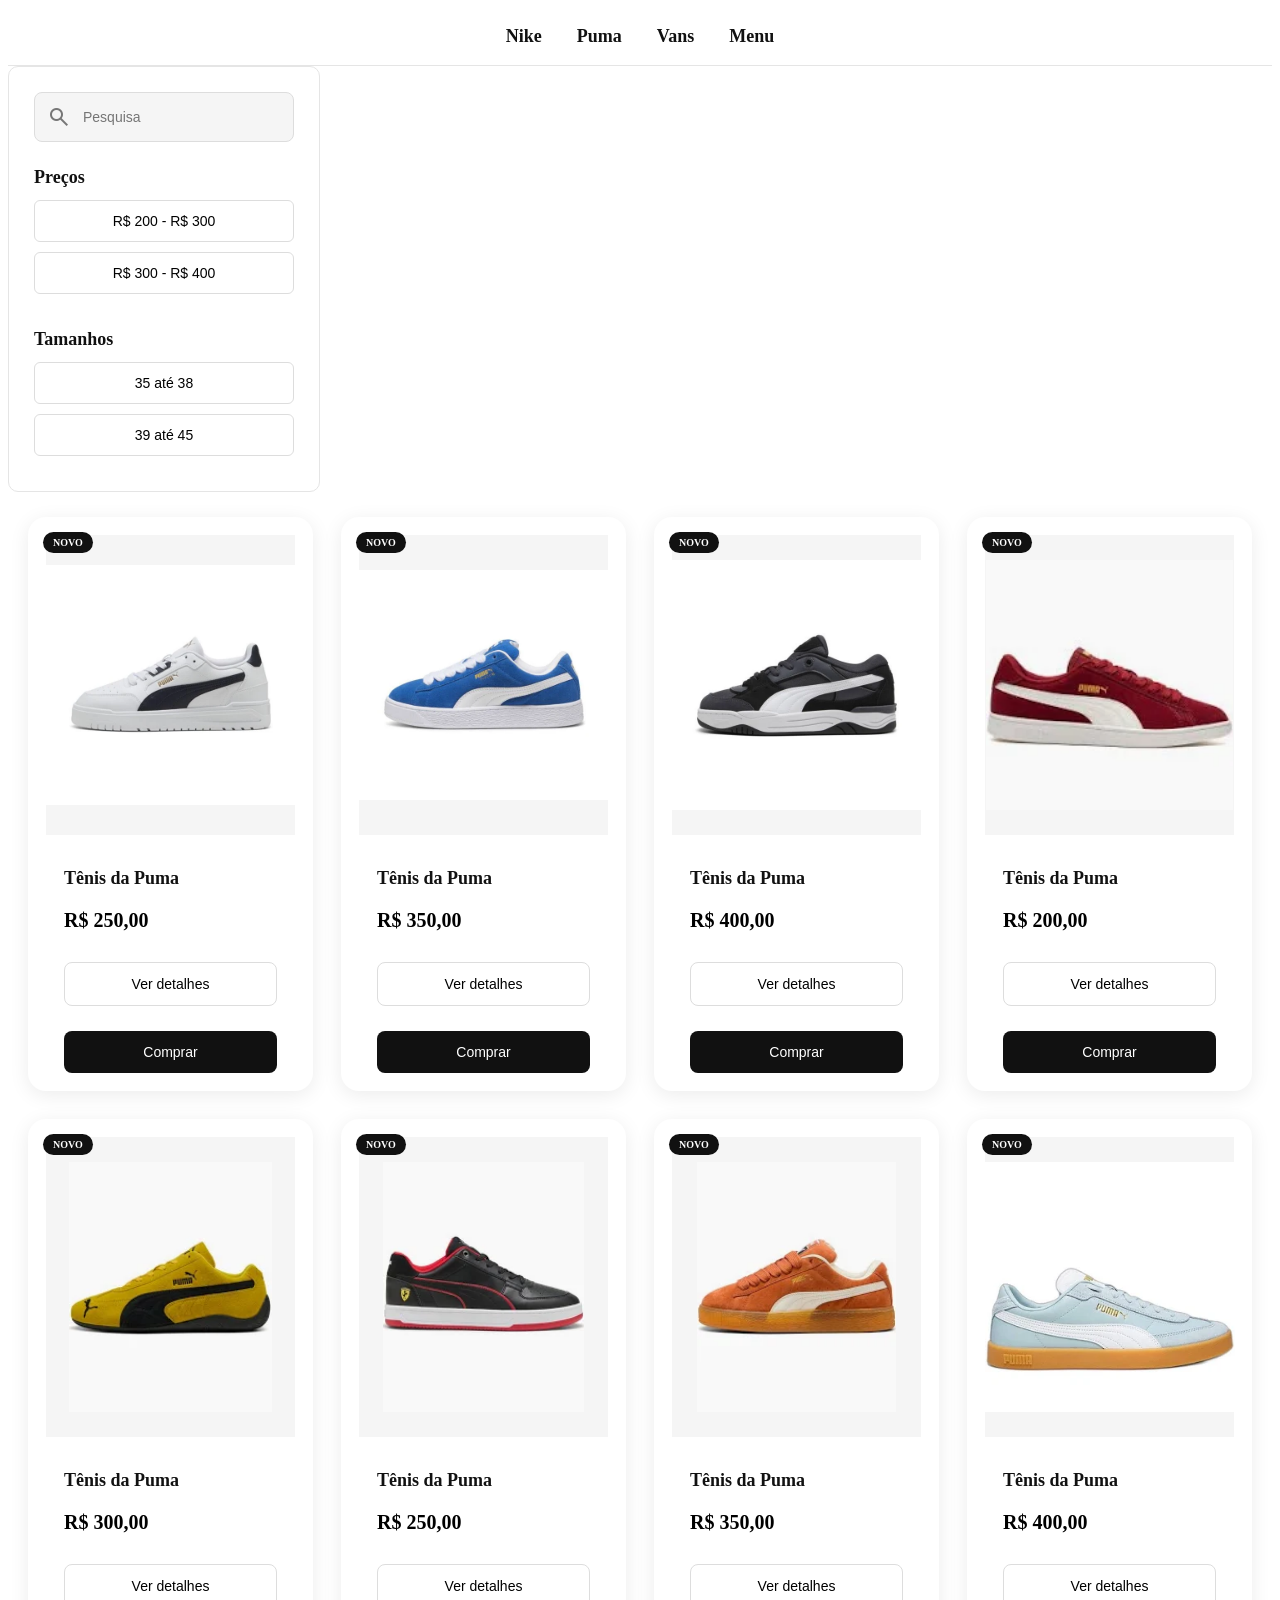
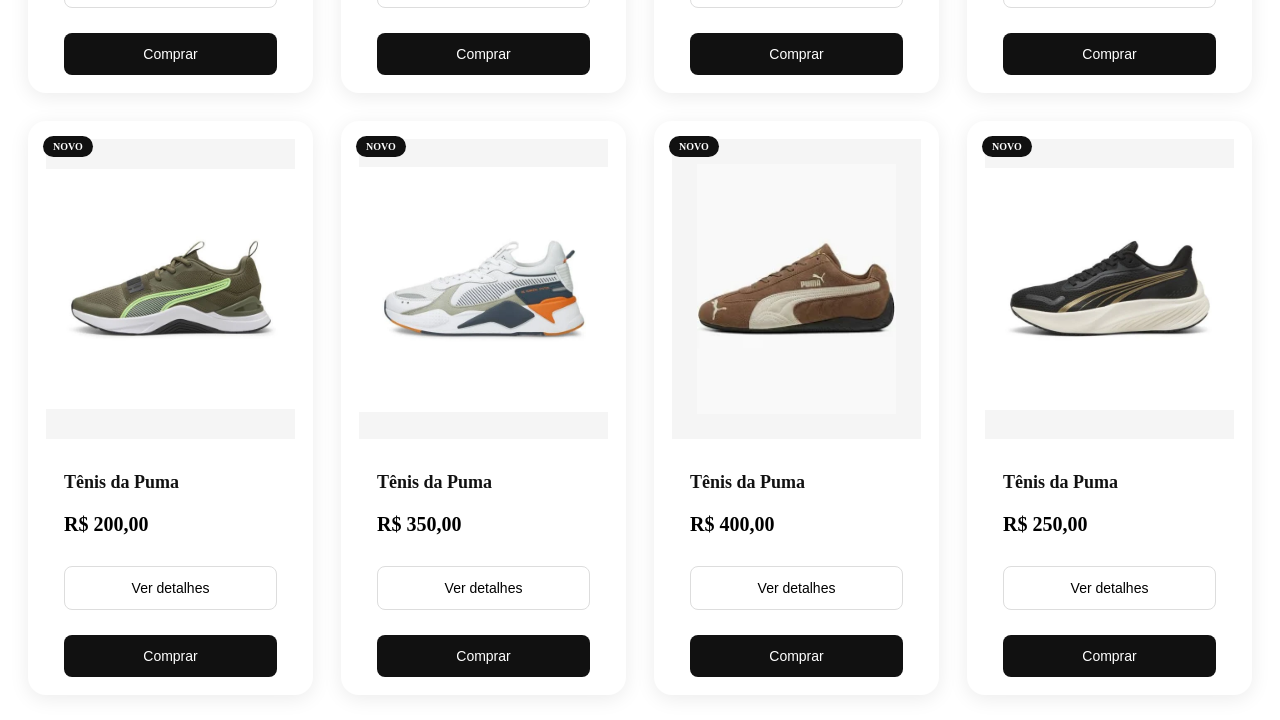
<file: puma.html>
<!DOCTYPE html>
<html lang="pt-br">
<head>
    <meta charset="UTF-8">
    <meta name="viewport" content="width=device-width, initial-scale=1.0">
    <link rel="stylesheet" href="tenis.css">
    <link rel="stylesheet" href="https://fonts.googleapis.com/css2?family=Material+Symbols+Outlined:opsz,wght,FILL,GRAD@24,400,0,0&icon_names=search" />
    <title>Puma</title>
</head>
<body>

     <nav id="filtros-tenis">
        <a href="nike.html">Nike</a>
        <a href="puma.html">Puma</a>
        <a href="vans.html">Vans</a>
        <a href="index.html">Menu</a>
    </nav>

     <aside id="campo-itens">
        <div class="pesquisa">
            <label for=""><span class="material-symbols-outlined">search</span></label>
            <input type="text" id="SearchPesquisa" placeholder="Pesquisa">
        </div>

        <div id="filtros">
            <h3>Preços</h3>
            <button class="filter-btn" data-min="200" data-max="300">R$ 200 - R$ 300</button>
            <button class="filter-btn" data-min="300" data-max="400">R$ 300 - R$ 400</button>

            <h3>Tamanhos</h3>
            <button class="filter-btn" data-t-min="35" data-t-max="38">35 até 38</button>
            <button class="filter-btn" data-t-min="39" data-t-max="45">39 até 45</button>
        </div>
    </aside>
    
    <main>

        <section id="tenis-section">
        <div id="Lista-Produto">

            <div class="tenis-card" data-preco="250" data-tamanho="37">
                <div class="img-container">
                <img src="img puma/puma 1.webp" alt="">
                </div>
                <h4>Tênis da Puma</h4>
                <p>R$ 250,00</p>
                <button class="btn-detalhes" onclick="abrir('modal1')">Ver detalhes</button>
                <button class="btn-comprar">Comprar</button>
            </div>
            <dialog id="modal1">
                <img src="img puma/puma 1.webp" alt="">
                <h4></h4>
                <p>Tamanho 37</p>
                <p>R$ 250,00</p>
                <button id="fechar" onclick="fechar('modal1')">X</button>
            </dialog>

            <div class="tenis-card" data-preco="350" data-tamanho="42">
                <div class="img-container">
                <img src="img puma/puma 2.webp" alt="">
                </div>
                <h4>Tênis da Puma</h4>
                <p>R$ 350,00</p>
                <button class="btn-detalhes" onclick="abrir('modal2')">Ver detalhes</button>
                <button class="btn-comprar">Comprar</button>
            </div>
            <dialog id="modal2">
                <img src="img puma/puma 2.webp" alt="">
                <h4></h4>
                <p>Tamanho 42</p>
                <p>R$ 350,00</p>
                <button id="fechar" onclick="fechar('modal2')">X</button>
            </dialog>


            <div class="tenis-card" data-preco="400" data-tamanho="38">
                <div class="img-container">
                 <img src="img puma/puma 3.webp" alt="">
                </div>
                <h4>Tênis da Puma</h4>
                <p>R$ 400,00</p>
                <button class="btn-detalhes" onclick="abrir('modal3')">Ver detalhes</button>
                <button class="btn-comprar">Comprar</button>
            </div>
            <dialog id="modal3">
                <img src="img puma/puma 3.webp" alt="">
                <h4></h4>
                <p>Tamanho 38</p>
                <p>R$ 400,00</p>
                <button id="fechar" onclick="fechar('modal3')">X</button>
            </dialog>

            <div class="tenis-card" data-preco="200" data-tamanho="40">
                <div class="img-container">
                 <img src="img puma/puma 4.webp" alt="">
                </div>
                <h4>Tênis da Puma</h4>
                <p>R$ 200,00</p>
                <button class="btn-detalhes" onclick="abrir('modal4')">Ver detalhes</button>
                <button class="btn-comprar">Comprar</button>
            </div>
            <dialog id="modal4">
                <img src="img puma/puma 4.webp" alt="">
                <h4></h4>
                <p>Tamanho 40</p>
                <p>R$ 200,00</p>
                <button id="fechar" onclick="fechar('modal4')">X</button>
            </dialog>

            <div class="tenis-card" data-preco="300" data-tamanho="41">
                <div class="img-container">
                 <img src="img puma/puma 5.webp" alt="">
                </div>
                <h4>Tênis da Puma</h4>
                <p>R$ 300,00</p>
                <button class="btn-detalhes" onclick="abrir('modal5')">Ver detalhes</button>
                <button class="btn-comprar">Comprar</button>
            </div>
            <dialog id="modal5">
                <img src="img puma/puma 5.webp" alt="">
                <h4></h4>
                <p>Tamanho 41</p>
                <p>R$ 300,00</p>
                <button id="fechar" onclick="fechar('modal5')">X</button>
            </dialog>

            <div class="tenis-card" data-preco="250" data-tamanho="36">
                <div class="img-container">
                 <img src="img puma/puma 6.webp" alt="">
                </div>
                <h4>Tênis da Puma</h4>
                <p>R$ 250,00</p>
                <button class="btn-detalhes" onclick="abrir('modal6')">Ver detalhes</button>
                <button class="btn-comprar">Comprar</button>
            </div>
            <dialog id="modal6">
                <img src="img puma/puma 6.webp" alt="">
                <h4></h4>
                <p>Tamanho 36</p>
                <p>R$ 250,00</p>
                <button id="fechar" onclick="fechar('modal6')">X</button>
            </dialog>

            <div class="tenis-card" data-preco="350" data-tamanho="40">
                <div class="img-container">
                 <img src="img puma/puma 7.webp" alt="">
                </div>
                <h4>Tênis da Puma</h4>
                <p>R$ 350,00</p>
                <button class="btn-detalhes" onclick="abrir('modal7')">Ver detalhes</button>
                <button class="btn-comprar">Comprar</button>
            </div>
            <dialog id="modal7">
                <img src="img puma/puma 7.webp" alt="">
                <h4></h4>
                <p>Tamanho 40</p>
                <p>R$ 350,00</p>
                <button id="fechar" onclick="fechar('modal7')">X</button>
            </dialog>

            <div class="tenis-card" data-preco="450" data-tamanho="37">
                <div class="img-container">
                 <img src="img puma/puma 8.jpg" alt="">
                </div>
                <h4>Tênis da Puma</h4>
                <p>R$ 400,00</p>
                <button class="btn-detalhes" onclick="abrir('modal8')">Ver detalhes</button>
                <button class="btn-comprar">Comprar</button>
            </div>
            <dialog id="modal8">
                <img src="img puma/puma 8.jpg" alt="">
                <h4></h4>
                <p>Tamanho 37</p>
                <p>R$ 400,00</p>
                <button id="fechar" onclick="fechar('modal8')">X</button>
            </dialog>

            <div class="tenis-card" data-preco="200" data-tamanho="45">
                <div class="img-container">
                 <img src="img puma/puma 9.webp" alt="">
                </div>
                <h4>Tênis da Puma</h4>
                <p>R$ 200,00</p>
                <button class="btn-detalhes" onclick="abrir('modal9')">Ver detalhes</button>
                <button class="btn-comprar">Comprar</button>
            </div>
            <dialog id="modal9">
                <img src="img puma/puma 9.webp" alt="">
                <h4></h4>
                <p>Tamanho 45</p>
                <p>R$ 200,00</p>
                <button id="fechar" onclick="fechar('modal9')">X</button>
            </dialog>

            <div class="tenis-card" data-preco="400" data-tamanho="35">
                <div class="img-container">
                 <img src="img puma/puma 10.jpg" alt="">
                </div>
                <h4>Tênis da Puma</h4>
                <p>R$ 350,00</p>
                <button class="btn-detalhes" onclick="abrir('modal10')">Ver detalhes</button>
                <button class="btn-comprar">Comprar</button>
            </div>
            <dialog id="modal10">
                <img src="img puma/puma 10.jpg" alt="">
                <h4></h4>
                <p>Tamanho 35</p>
                <p>R$ 350,00</p>
                <button id="fechar" onclick="fechar('modal10')">X</button>
            </dialog>

            <div class="tenis-card" data-preco="400" data-tamanho="42">
                <div class="img-container">
                 <img src="img puma/puma 11.webp" alt="">
                </div>
                <h4>Tênis da Puma</h4>
                <p>R$ 400,00</p>
                <button class="btn-detalhes" onclick="abrir('modal11')">Ver detalhes</button>
                <button class="btn-comprar">Comprar</button>
            </div>
            <dialog id="modal11">
                <img src="img puma/puma 11.webp" alt="">
                <h4></h4>
                <p>Tamanho 42</p>
                <p>R$ 400,00</p>
                <button id="fechar" onclick="fechar('modal11')">X</button>
            </dialog>

            <div class="tenis-card" data-preco="400" data-tamanho="43">
                <div class="img-container">
                 <img src="img puma/puma 12.webp" alt="">
                </div>
                <h4>Tênis da Puma</h4>
                <p>R$ 250,00</p>
                <button class="btn-detalhes" onclick="abrir('modal12')">Ver detalhes</button>
                <button class="btn-comprar">Comprar</button>
            </div>
            <dialog id="modal12">
                <img src="img puma/puma 12.webp" alt="">
                <h4></h4>
                <p>Tamanho 43</p>
                <p>R$ 250,00</p>
                <button id="fechar" onclick="fechar('modal12')">X</button>
            </dialog>

        </div>
        </section>

    </main>

    <script src="javascript.js"></script>
    
</body>
</html>
</file>
<file: tenis.css>
img{
    width: 250px;
    height: 250px;
    object-fit: contain;
    transition: 0.3s;
}

img:hover{
    transform: scale(1.05);
}


nav#filtros-tenis {
    position: sticky;
    top: 0;
    background-color: #fff;
    padding: 18px;
    z-index: 100;
    display: flex;
    justify-content: center;
    gap: 35px;
    border-bottom: 1px solid #e5e5e5;
}

nav a {
    font-weight: 600;
    font-size: 18px;
    transition: 0.3s;
    color: #111;
    text-decoration: none;
}

nav a:hover {
    color: #666;
}


main {
    display: flex;
    max-width: 1500px;
    margin: 25px auto;
    gap: 30px;
    padding: 0 20px;
    align-items: flex-start;
}


#campo-itens {
    width: 260px;
    background: #fff;
    padding: 25px;
    border-radius: 10px;
    border: 1px solid #e5e5e5;

}

#filtros h3 {
    font-size: 18px;
    margin: 25px 0 12px;
    color: #111;
}

#filtros button{
    width: 100%;
    height: 42px;
    margin-bottom: 10px;
}


.pesquisa {
    display: flex;
    align-items: center;
    background: #f5f5f5;
    border-radius: 8px;
    padding: 12px;
    border: 1px solid #ddd;
}

.pesquisa label {
    color: #777;
    margin-right: 10px;
    display: flex;
    align-items: center;
}

.pesquisa input {
    border: none;
    outline: none;
    background: transparent;
    font-size: 14px;
    width: 100%;
}


.filter-btn {
    padding: 10px;
    font-size: 14px;
    border: 1px solid #ddd;
    background: #fff;
    border-radius: 6px;
    cursor: pointer;
    transition: 0.2s;
}

.filter-btn:hover {
    background: #111;
    color: white;
}


#tenis-section {
    flex: 1;
}

#Lista-Produto{
    display: grid;
    grid-template-columns: repeat(auto-fit, minmax(280px, 1fr));
    gap: 28px;
}


.tenis-card {
    flex: 0 0 320px;
    max-width: 320px;

    background: #fff;
    border-radius: 18px;
    padding: 18px;
    box-sizing: border-box;
    position: relative;

    display: flex;
    flex-direction: column;

    gap: 15px;

    box-shadow: 0 4px 20px rgba(0,0,0,0.08);
    transition: 0.3s;
}

.tenis-card:hover {
    transform: translateY(-4px);
}


.tenis-card::before {
    content: "NOVO";
    position: absolute;
    top: 15px;
    left: 15px;
    background: #111;
    color: white;
    font-size: 10px;
    font-weight: bold;
    padding: 5px 10px;
    border-radius: 20px;
    z-index: 10;
}


.img-container {
    background: #f5f5f5;
    width: 100%;
    height: 300px;
    display: flex;
    justify-content: center;
    align-items: center;
}


.tenis-card h4 {
    font-size: 18px;
    margin: 18px 18px 5px;
    color: #111;
}

.tenis-card p {
    margin: 0 18px 15px;
    font-size: 20px;
    font-weight: bold;
    color: #000;
}


.btn-detalhes,
.btn-comprar {
    width: calc(100% - 36px);
    margin: 0 auto;
    display: block;
    border-radius: 8px;
    padding: 13px;
    font-size: 14px;
    cursor: pointer;
    transition: 0.3s;
}

.btn-detalhes {
    background: transparent;
    border: 1px solid #ddd;
    margin-bottom: 10px;
}

.btn-detalhes:hover {
    background: #f5f5f5;
}

.btn-comprar {
    background: #111;
    color: white;
    border: none;
}

.btn-comprar:hover {
    background: #333;
}


dialog {
    border: none;
    border-radius: 12px;
    padding: 25px;
    width: 350px;
    text-align: center;
}

dialog img {
    width: 100%;
    height: auto;
}

dialog p {
    margin-top: 10px;
}

#fechar{
    border: none;
    position: absolute;
    top: 10px;
    right: 10px;
    background-color: #111;
    color: white;
    width: 30px;
    height: 30px;
    border-radius: 50%;
    cursor: pointer;
}
</file>
